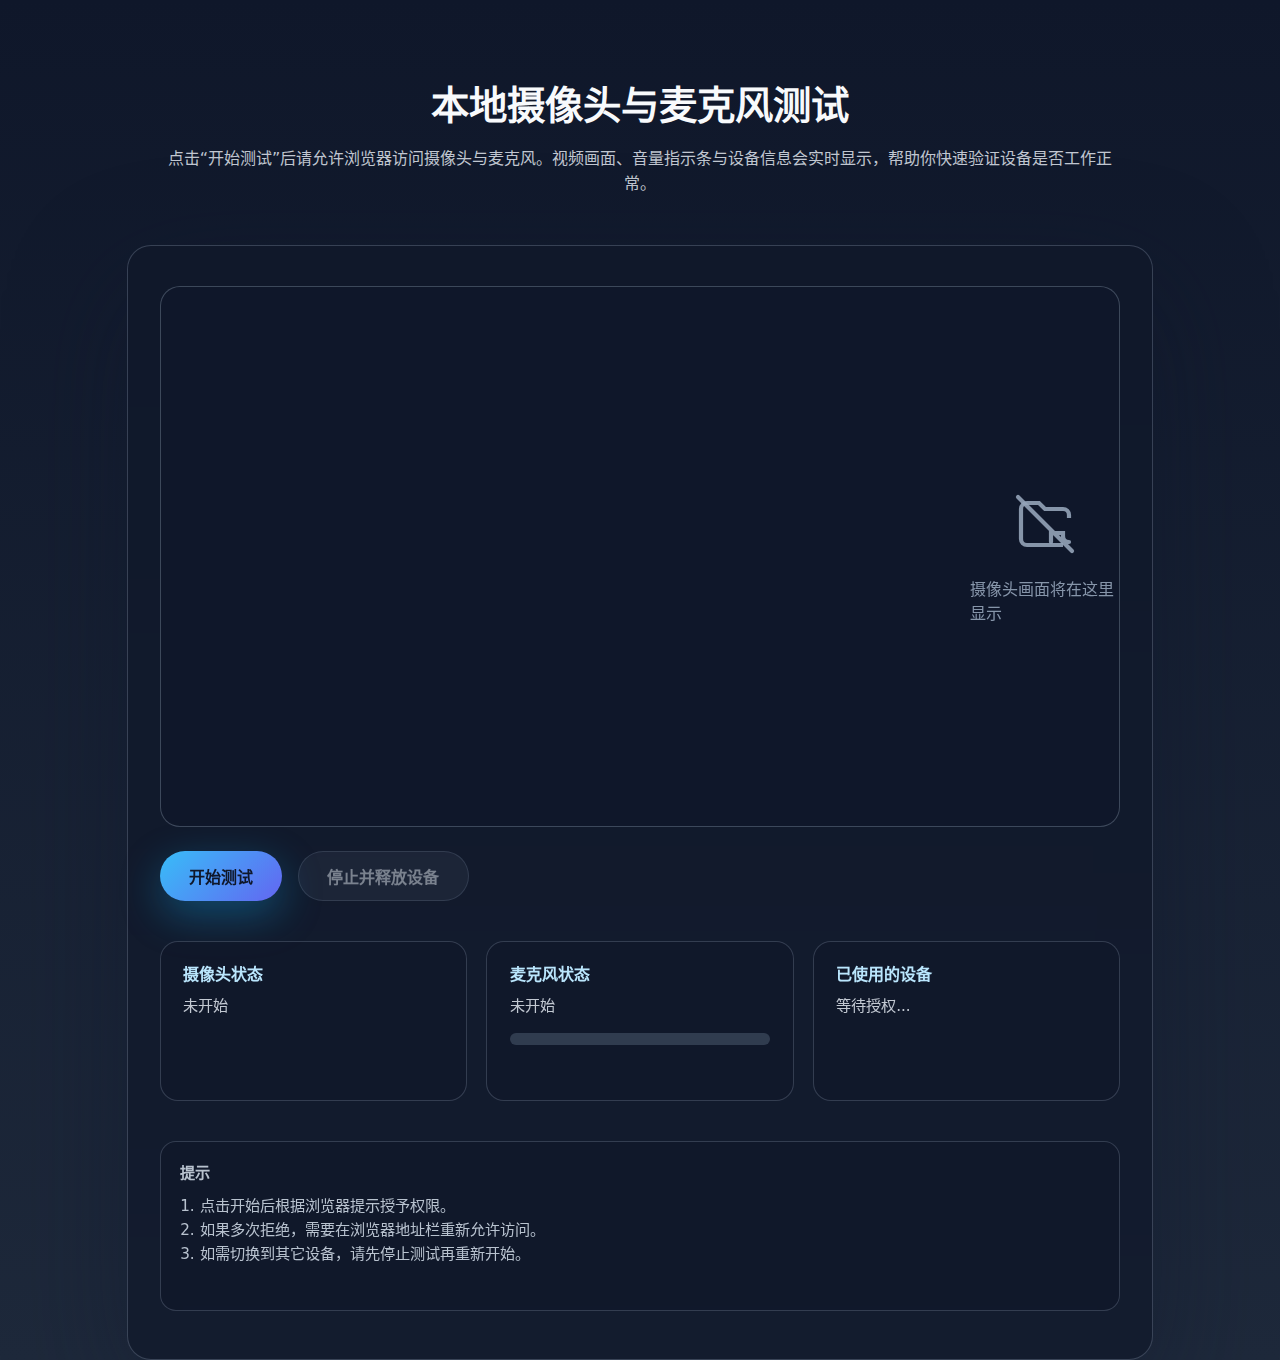
<file: web/templates/test_av.html>
<!DOCTYPE html>
<html lang="zh-CN">
  <head>
    <meta charset="UTF-8" />
    <meta name="viewport" content="width=device-width, initial-scale=1.0" />
    <title>本地摄像头与麦克风测试</title>
    <style>
      :root {
        color-scheme: light dark;
      }

      body {
        font-family: "Segoe UI", system-ui, -apple-system, BlinkMacSystemFont,
          "Helvetica Neue", Arial, sans-serif;
        margin: 0;
        padding: 0;
        background: linear-gradient(180deg, #0f172a 0%, #1e293b 100%);
        color: #f8fafc;
        min-height: 100vh;
        display: flex;
        flex-direction: column;
        align-items: center;
      }

      header {
        width: min(960px, 90vw);
        text-align: center;
        margin: 3rem 0 2rem;
      }

      main {
        width: min(960px, 90vw);
        background: rgba(15, 23, 42, 0.72);
        border: 1px solid rgba(148, 163, 184, 0.3);
        border-radius: 24px;
        box-shadow: 0 40px 120px rgba(15, 23, 42, 0.4);
        padding: 2.5rem 2rem 3rem;
        backdrop-filter: blur(24px);
      }

      h1 {
        font-size: clamp(2rem, 2.4rem, 3rem);
        margin-bottom: 0.5rem;
      }

      p.description {
        font-size: 1rem;
        color: rgba(226, 232, 240, 0.85);
        line-height: 1.6;
      }

      section + section {
        margin-top: 2.5rem;
      }

      .controls {
        display: flex;
        gap: 1rem;
        flex-wrap: wrap;
        margin-top: 1.5rem;
      }

      button {
        border: none;
        border-radius: 999px;
        padding: 0.75rem 1.8rem;
        font-size: 1rem;
        font-weight: 600;
        cursor: pointer;
        transition: transform 0.18s ease, box-shadow 0.18s ease;
      }

      button.primary {
        background: linear-gradient(135deg, #38bdf8 0%, #6366f1 100%);
        color: #0f172a;
        box-shadow: 0 14px 40px rgba(14, 165, 233, 0.35);
      }

      button.secondary {
        background: rgba(148, 163, 184, 0.16);
        color: #e2e8f0;
        border: 1px solid rgba(148, 163, 184, 0.4);
      }

      button:disabled {
        opacity: 0.5;
        cursor: not-allowed;
        transform: none;
        box-shadow: none;
      }

      button:not(:disabled):hover {
        transform: translateY(-1px) scale(1.01);
        box-shadow: 0 16px 32px rgba(14, 165, 233, 0.2);
      }

      .video-wrapper {
        position: relative;
        overflow: hidden;
        border-radius: 20px;
        border: 1px solid rgba(148, 163, 184, 0.35);
        background: rgba(15, 23, 42, 0.6);
        aspect-ratio: 16 / 9;
        display: flex;
        align-items: center;
        justify-content: center;
      }

      video {
        width: 100%;
        height: 100%;
        object-fit: cover;
      }

      .placeholder {
        display: flex;
        flex-direction: column;
        align-items: center;
        gap: 1rem;
        color: rgba(148, 163, 184, 0.9);
      }

      .placeholder svg {
        width: 72px;
        height: 72px;
      }

      .status-list {
        list-style: none;
        padding: 0;
        margin: 1.5rem 0 0;
        display: grid;
        grid-template-columns: repeat(auto-fit, minmax(220px, 1fr));
        gap: 1.2rem;
      }

      .status-item {
        background: rgba(15, 23, 42, 0.7);
        border-radius: 18px;
        border: 1px solid rgba(148, 163, 184, 0.28);
        padding: 1.2rem 1.4rem;
        min-height: 120px;
        display: flex;
        flex-direction: column;
        gap: 0.5rem;
      }

      .status-item h3 {
        margin: 0;
        font-size: 1rem;
        font-weight: 600;
        color: #bae6fd;
      }

      .status-item span {
        font-size: 0.95rem;
        color: rgba(226, 232, 240, 0.85);
      }

      .meter {
        position: relative;
        width: 100%;
        height: 12px;
        border-radius: 999px;
        background: rgba(71, 85, 105, 0.6);
        overflow: hidden;
        margin-top: 0.6rem;
      }

      .meter-fill {
        position: absolute;
        inset: 0;
        width: 0%;
        background: linear-gradient(90deg, #34d399 0%, #facc15 60%, #f97316 100%);
        transition: width 0.1s ease-out;
      }

      .log {
        background: rgba(15, 23, 42, 0.7);
        border: 1px solid rgba(148, 163, 184, 0.28);
        border-radius: 16px;
        padding: 1.2rem;
        margin-top: 1.5rem;
        font-size: 0.95rem;
        line-height: 1.6;
        color: rgba(203, 213, 225, 0.9);
        white-space: pre-wrap;
      }

      @media (max-width: 640px) {
        main {
          padding: 2rem 1.25rem 2.5rem;
        }

        .controls {
          flex-direction: column;
        }

        button {
          width: 100%;
        }
      }
    </style>
  </head>
  <body>
    <header>
      <h1>本地摄像头与麦克风测试</h1>
      <p class="description">
        点击“开始测试”后请允许浏览器访问摄像头与麦克风。视频画面、音量指示条与设备信息会实时显示，帮助你快速验证设备是否工作正常。
      </p>
    </header>
    <main>
      <section>
        <div class="video-wrapper">
          <video id="video" autoplay playsinline muted></video>
          <div id="placeholder" class="placeholder">
            <svg viewBox="0 0 24 24" fill="none" stroke="currentColor" stroke-width="1.4">
              <path
                d="M4 7a2 2 0 0 1 2-2h4l2 2h6a2 2 0 0 1 2 2v1M4 7v10a2 2 0 0 0 2 2h12"
              />
              <path
                d="M14 18v-3h4v1a2 2 0 0 0 2 2h0M3 3l18 18"
                stroke-linecap="round"
              />
            </svg>
            <span>摄像头画面将在这里显示</span>
          </div>
        </div>
        <div class="controls">
          <button id="startBtn" class="primary">开始测试</button>
          <button id="stopBtn" class="secondary" disabled>停止并释放设备</button>
        </div>
      </section>

      <section>
        <ul class="status-list">
          <li class="status-item">
            <h3>摄像头状态</h3>
            <span id="cameraStatus">未开始</span>
          </li>
          <li class="status-item">
            <h3>麦克风状态</h3>
            <span id="microphoneStatus">未开始</span>
            <div class="meter">
              <div id="audioLevel" class="meter-fill"></div>
            </div>
          </li>
          <li class="status-item">
            <h3>已使用的设备</h3>
            <span id="deviceInfo">等待授权...</span>
          </li>
        </ul>
      </section>

      <section>
        <div class="status-item log">
          <strong>提示</strong>
          <div id="log">1. 点击开始后根据浏览器提示授予权限。
2. 如果多次拒绝，需要在浏览器地址栏重新允许访问。
3. 如需切换到其它设备，请先停止测试再重新开始。
          </div>
        </div>
      </section>
    </main>

    <script>
      const videoEl = document.getElementById("video");
      const placeholderEl = document.getElementById("placeholder");
      const startBtn = document.getElementById("startBtn");
      const stopBtn = document.getElementById("stopBtn");
      const cameraStatusEl = document.getElementById("cameraStatus");
      const micStatusEl = document.getElementById("microphoneStatus");
      const deviceInfoEl = document.getElementById("deviceInfo");
      const audioLevelEl = document.getElementById("audioLevel");
      const logEl = document.getElementById("log");

      let currentStream = null;
      let audioContext = null;
      let audioAnalyser = null;
      let animationFrame = null;

      async function startTest() {
        if (!navigator.mediaDevices?.getUserMedia) {
          appendLog("当前浏览器不支持 getUserMedia API，请更换现代浏览器。");
          return;
        }

        try {
          startBtn.disabled = true;
          stopBtn.disabled = false;
          appendLog("请求摄像头和麦克风权限...");

          const stream = await navigator.mediaDevices.getUserMedia({
            video: { width: { ideal: 1280 }, height: { ideal: 720 } },
            audio: { echoCancellation: true, noiseSuppression: true },
          });

          handleStream(stream);
          appendLog("设备已成功连接。");
        } catch (error) {
          startBtn.disabled = false;
          stopBtn.disabled = true;
          handleError(error);
        }
      }

      function handleStream(stream) {
        stopCurrentStream();
        currentStream = stream;

        placeholderEl.style.display = "none";
        videoEl.srcObject = stream;
        videoEl.muted = true;
        videoEl.play().catch(() => {
          appendLog("浏览器阻止了自动播放，请手动点击视频开始。");
        });

        const videoTracks = stream.getVideoTracks();
        const audioTracks = stream.getAudioTracks();

        if (videoTracks.length) {
          cameraStatusEl.textContent = `已连接：${videoTracks[0].label || "摄像头"}`;
        } else {
          cameraStatusEl.textContent = "未检测到摄像头";
        }

        if (audioTracks.length) {
          micStatusEl.textContent = `已连接：${audioTracks[0].label || "麦克风"}`;
        } else {
          micStatusEl.textContent = "未检测到麦克风";
        }

        deviceInfoEl.textContent = [
          ...videoTracks.map((track) => `🎥 ${track.label || "摄像头"}`),
          ...audioTracks.map((track) => `🎙️ ${track.label || "麦克风"}`),
        ].join("\n") || "未检测到任何媒体轨道";

        setupAudioAnalyser(stream);
      }

      function setupAudioAnalyser(stream) {
        stopAudioAnalyser();

        try {
          audioContext = new (window.AudioContext || window.webkitAudioContext)();
          const source = audioContext.createMediaStreamSource(stream);
          audioAnalyser = audioContext.createAnalyser();
          audioAnalyser.fftSize = 256;
          source.connect(audioAnalyser);
          renderAudioLevel();
        } catch (error) {
          micStatusEl.textContent = "无法创建音频上下文";
          appendLog(`音频分析器初始化失败：${error.message}`);
        }
      }

      function renderAudioLevel() {
        if (!audioAnalyser) return;
        const dataArray = new Uint8Array(audioAnalyser.frequencyBinCount);

        const draw = () => {
          audioAnalyser.getByteFrequencyData(dataArray);
          const max = Math.max(...dataArray);
          const level = Math.min(100, Math.round((max / 255) * 100));
          audioLevelEl.style.width = `${level}%`;
          animationFrame = requestAnimationFrame(draw);
        };

        draw();
      }

      function stopAudioAnalyser() {
        if (animationFrame) {
          cancelAnimationFrame(animationFrame);
          animationFrame = null;
        }
        if (audioContext) {
          audioContext.close();
          audioContext = null;
        }
        audioAnalyser = null;
        audioLevelEl.style.width = "0%";
      }

      function stopCurrentStream() {
        if (!currentStream) return;
        currentStream.getTracks().forEach((track) => track.stop());
        currentStream = null;
      }

      function stopTest() {
        stopCurrentStream();
        stopAudioAnalyser();
        videoEl.srcObject = null;
        placeholderEl.style.display = "flex";
        cameraStatusEl.textContent = "已停止";
        micStatusEl.textContent = "已停止";
        deviceInfoEl.textContent = "已释放设备资源";
        startBtn.disabled = false;
        stopBtn.disabled = true;
        appendLog("已停止测试并释放设备。");
      }

      function handleError(error) {
        let message = "无法访问设备";

        if (error.name === "NotAllowedError") {
          message = "已拒绝访问权限，请在浏览器地址栏重新允许摄像头/麦克风访问。";
        } else if (error.name === "NotFoundError") {
          message = "未检测到可用的摄像头或麦克风。";
        } else if (error.name === "NotReadableError") {
          message = "设备被其他应用占用，请关闭后重试。";
        } else if (error.name === "OverconstrainedError") {
          message = "找不到符合要求的设备，请调整分辨率或选择其他设备。";
        } else if (error.message) {
          message = error.message;
        }

        appendLog(message);
        cameraStatusEl.textContent = "连接失败";
        micStatusEl.textContent = "连接失败";
      }

      function appendLog(text) {
        const time = new Date().toLocaleTimeString();
        logEl.textContent = `${time} · ${text}\n${logEl.textContent}`;
      }

      startBtn.addEventListener("click", startTest);
      stopBtn.addEventListener("click", stopTest);

      window.addEventListener("beforeunload", stopTest);
    </script>
  </body>
</html>
</file>
